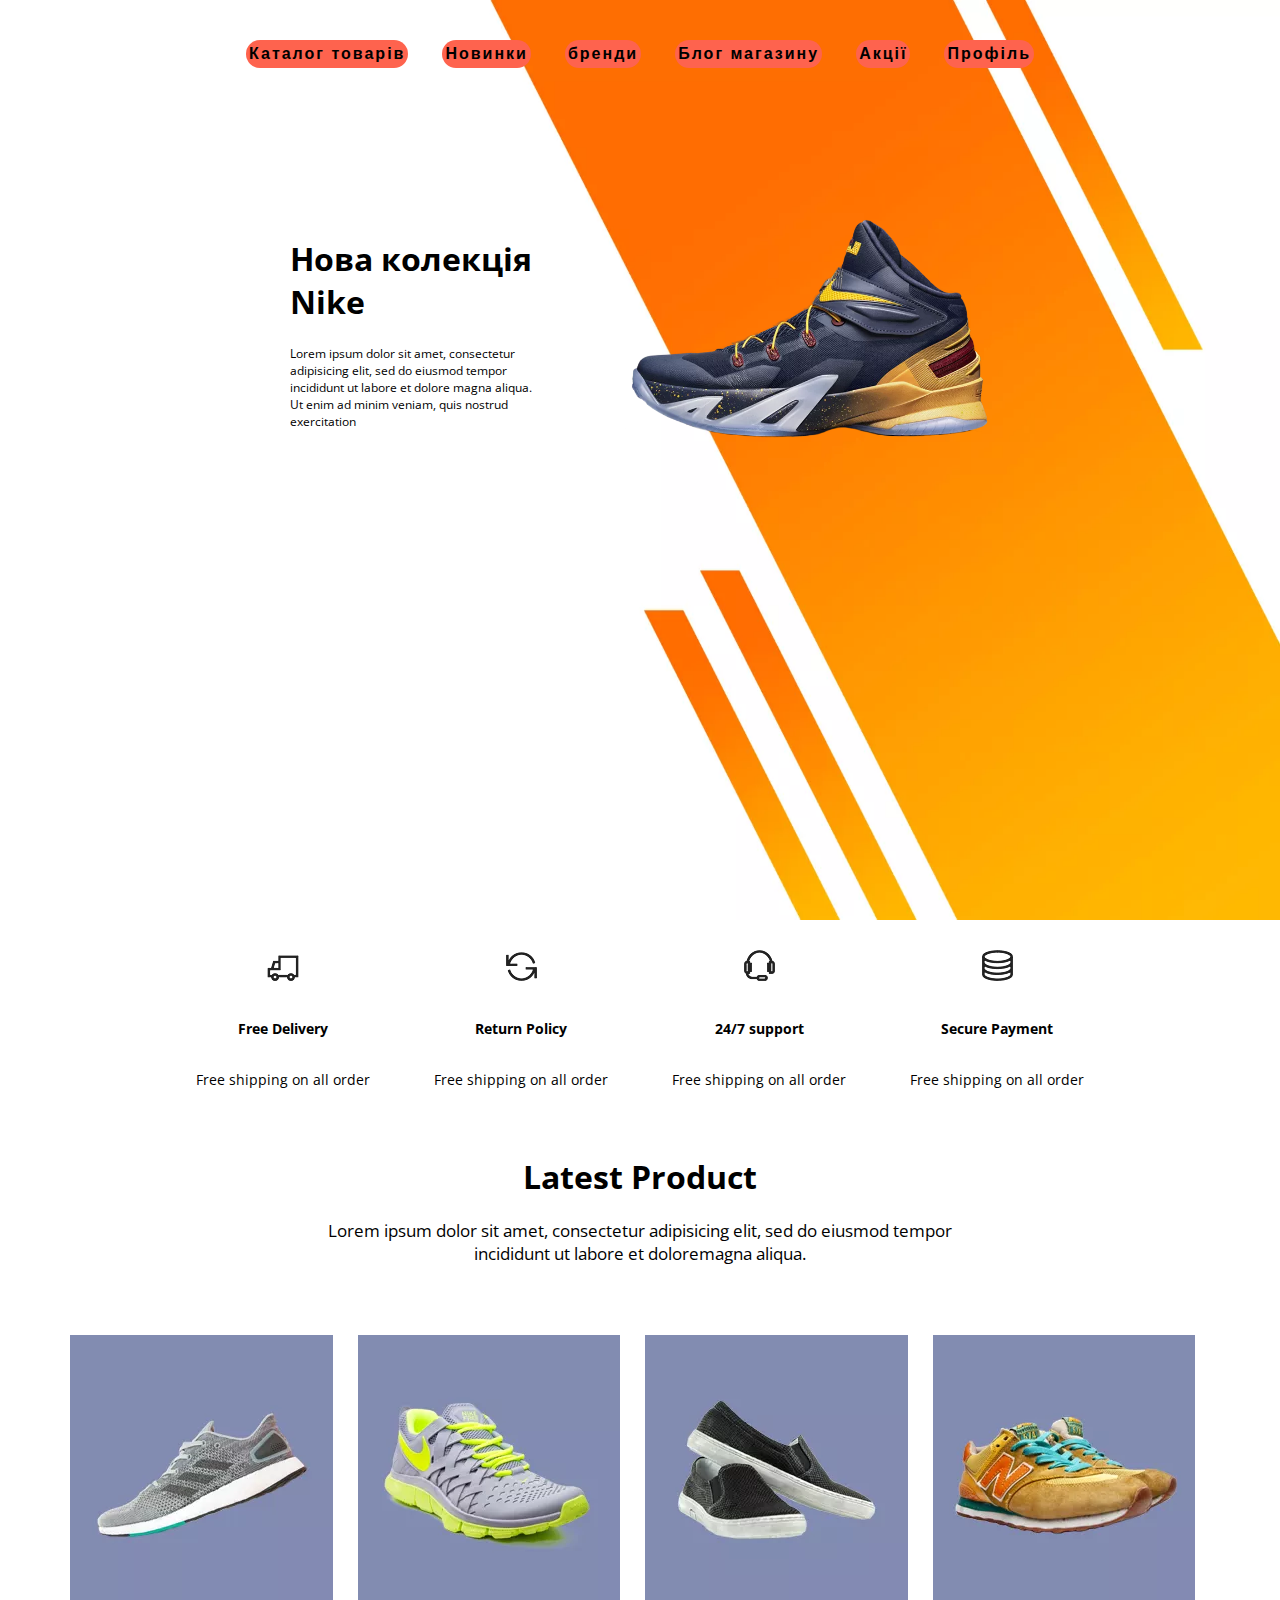
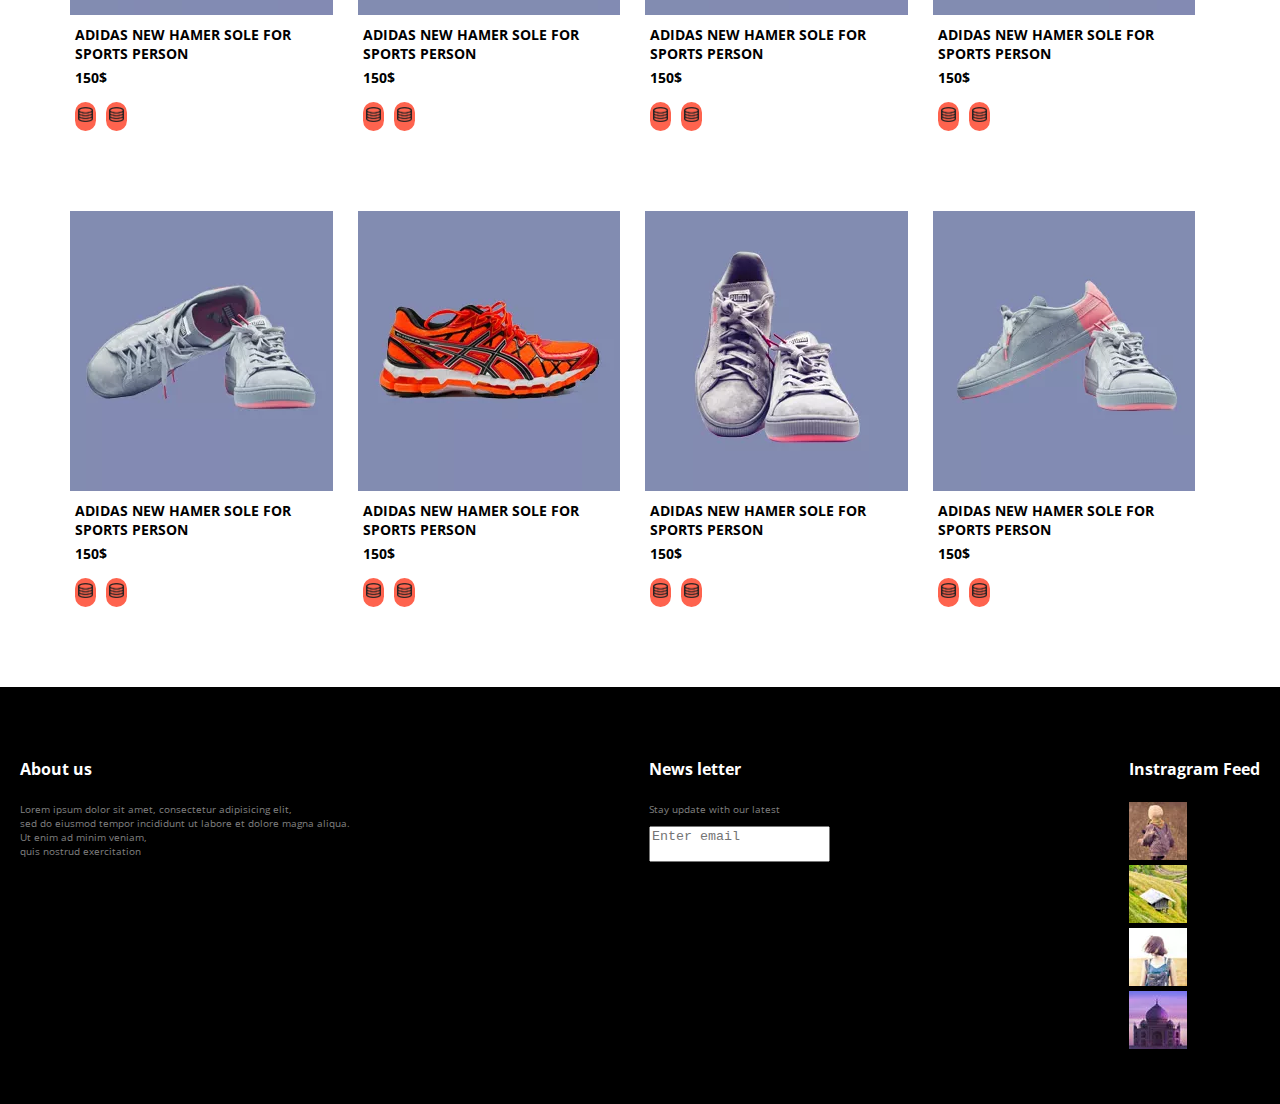
<file: kursova.html>
<!Doctype html>
<html>
<head>
<link rel="preconnect" href="https://fonts.googleapis.com">
<link rel="preconnect" href="https://fonts.gstatic.com" crossorigin>
<link href="https://fonts.googleapis.com/css2?family=Open+Sans:ital,wght@0,300;0,400;0,500;0,600;0,700;0,800;1,300;1,400;1,500;1,600;1,700;1,800&display=swap" rel="stylesheet">
<link rel="stylesheet" href="stylekursova.css">
</head>
<body>

<header class="hdr">
<ul class="menu" align="center">
	<li align="center" class="li1 drp-hover">
	<a href="" class="glow-button">Каталог товарів</a>
		
	</li>
<li class="li1"><a href=""  class="glow-button">Новинки</a></li>
<li class="li1"><a href=""  class="glow-button">бренди</a></li>
<li class="li1"><a href=""  class="glow-button">Блог магазину</a></li>
<li class="li1"><a href=""  class="glow-button">Акції</a></li>
<li class="li1"><a href=""  class="glow-button">Профіль</a></li>
</ul>

<div class="back-header">
	<img src="banner-bg.jpg.webp">
</div>
<div class="content-header">
	<div class="content-header_text">
	<h1>Нова колекція Nike</h1>
		<p>Lorem ipsum dolor sit amet, consectetur adipisicing elit, sed do eiusmod tempor incididunt ut labore et dolore magna aliqua.
		Ut enim ad minim veniam, quis nostrud exercitation</p>
	</div>
	<div class="content-header_image">
		<img src="banner-img.png.webp">
	</div>
</div>
</header>
<section>
<div align="center" class="one">
  <div class="d1">
  <img  src="f-icon1.png.webp">
  <h6>Free Delivery</h6>
  <p class="piha">Free shipping on all order</p>
  </div>
  <div class="d2">
  <img  src="f-icon2.png.webp">
  <h6>Return Policy</h6>
  <p class="piha">Free shipping on all order</p>
  </div>
  <div class="d3">
  <img  src="f-icon3.png.webp">
  <h6>24/7 support</h6>
  <p class="piha">Free shipping on all order</p>
  </div>
  <div class="d4">
  <img  src="f-icon4.png.webp">
  <h6>Secure Payment</h6>
  <p class="piha">Free shipping on all order</p>
  </div>
</div>
</section>
<section>
	<h1 align="center">Latest Product</h1>
	<p class="kartopel" align="center">Lorem ipsum dolor sit amet, consectetur adipisicing elit, sed do eiusmod tempor<br> incididunt ut labore et
	doloremagna aliqua.</p>

	<div class="dsh">
		<div class="kkl">
			<img src="p1.jpg">
			<h6 class="st">ADIDAS NEW HAMER SOLE FOR SPORTS PERSON</h6><h6 class="st">150$</h6><a href="" class="glow-button"><img class="ksh" src="f-icon4.png.webp"><a href="" class="glow-button"><img class="ksh" src="f-icon4.png.webp"></a></a>
		</div>
		<div class="kkl"><img src="p2.jpg"><h6 class="st">ADIDAS NEW HAMER SOLE FOR SPORTS PERSON</h6><h6 class="st">150$</h6><a href="" class="glow-button"><img class="ksh" src="f-icon4.png.webp"></a><a href="" class="glow-button"><img class="ksh" src="f-icon4.png.webp"></a></div>
		<div class="kkl"><img src="p3.jpg"><h6 class="st">ADIDAS NEW HAMER SOLE FOR SPORTS PERSON</h6><h6 class="st">150$</h6><a href="" class="glow-button"><img class="ksh" src="f-icon4.png.webp"><a href="" class="glow-button"><img class="ksh" src="f-icon4.png.webp"></a></a></div>
		<div class="kkl"><img src="p4.jpg"><h6 class="st">ADIDAS NEW HAMER SOLE FOR SPORTS PERSON</h6><h6 class="st">150$</h6><a href="" class="glow-button"><img class="ksh" src="f-icon4.png.webp"><a href="" class="glow-button"><img class="ksh" src="f-icon4.png.webp"></a></a></div>
	</div>
</section>
<div class="dsh">
		<div class="kkl"><img src="p5.jpg"><h6 class="st">ADIDAS NEW HAMER SOLE FOR SPORTS PERSON</h6><h6 class="st">150$</h6><a href="" class="glow-button"><img class="ksh" src="f-icon4.png.webp"><a href="" class="glow-button"><img class="ksh" src="f-icon4.png.webp"></a></a></div>
		<div class="kkl"><img src="p6.jpg"><h6 class="st">ADIDAS NEW HAMER SOLE FOR SPORTS PERSON</h6><h6 class="st">150$</h6><a href="" class="glow-button"><img class="ksh" src="f-icon4.png.webp"><a href="" class="glow-button"><img class="ksh" src="f-icon4.png.webp"></a></a></div>
		<div class="kkl"><img src="p7.jpg"><h6 class="st">ADIDAS NEW HAMER SOLE FOR SPORTS PERSON</h6><h6 class="st">150$</h6><a href="" class="glow-button"><img class="ksh" src="f-icon4.png.webp"><a href="" class="glow-button"><img class="ksh" src="f-icon4.png.webp"></a></a></div>
		<div class="kkl"><img src="p8.jpg"><h6 class="st">ADIDAS NEW HAMER SOLE FOR SPORTS PERSON</h6><h6 class="st">150$</h6><a href="" class="glow-button"><img class="ksh" src="f-icon4.png.webp"><a href="" class="glow-button"><img class="ksh" src="f-icon4.png.webp"></a></a></div>
		</div>
		<footer>
			<div class="fcon">
				<h4 class="ftext">About us</h4>
			<p class="fptext">Lorem ipsum dolor sit amet, consectetur adipisicing elit,<br> sed do eiusmod tempor incididunt ut labore et dolore magna aliqua.<br>
		Ut enim ad minim veniam,<br> quis nostrud exercitation</p>
			</div>
			<div class="fcon">
				<h4 class="ftext">News letter</h4>
			<p class="fptext">Stay update with our latest</p>
			<textarea placeholder="Enter email"></textarea>
			</div>
			
			<div class="fcon">
				<h4 class="ftext">Instragram Feed</h4>
				<div class="instcon">
				<img class="instimg" src="i1.jpg">
				</div>
				<div class="instcon">
				<img class="instimg" src="i2.jpg">
				</div>
				<div class="fcon">
				<div class="instcon">
				<img class="instimg" src="i3.jpg">
				</div>
				<div class="instcon">
				<img class="instimg" src="i4.jpg">
				</div>
				</div>
			</div>
		</footer>
</body>
</html>
</file>
<file: stylekursova.css>
body {
	 margin: 0;
	 font-family: 'Open Sans', sans-serif;
}

ul {
	 margin: 0;
}

.menu{
	list-style:none;
	margin:0;
	padding-left:0;
}
.li1{
	position: relative;
	display:inline-block;
	padding:10px;	
}
.drop-li:{
	background-color:black;
}
a{
	text-decoraion:none;
	padding:10px 20px;
	color:black;
	
}
.dropdown{
	display:inline-block;
}
.dropdown-content{
	display:none;
	position:absolute;
	top: 30px;
	left: 0px;
	right:10px;
	width:100px;
}
.drp-hover:hover .dropdown-content {
	display: block;
}
.drop-li {
	
	background-color:#FDA371;
color:#DB6B88;
	}
.drop-li a{
	
	text-decoration:none;
	
	
	}
.hdr{
	position: relative;
	min-height: 100vh;
	padding-top: 20px;
}
.back-header {
	position: absolute;
	top: 0;
	right: 0;
	left: 0;
	bottom: 0;
	z-index: -1;
}

.back-header > img {
	width: 100%;
	height: 100%;
}
.content-header{
display: flex;
align-items: center;
justify-content: space-between;
max-width: 700px;
margin: 0 auto;
padding-top:10%;
}
.content-header_image {
	max-width: 100%;
	display: flex;
	justify-content: flex-end;
}
.content-header_image > img {
	width: 80%;
	
}
.content-header_text {
	width: 50%;
}
.content-header_text > p{
	font-size:12px;
}
.d1,.d2,.d3,.d4{
	display:inline-block;
	margin:30px;
}
.one{
	background-color:white;
}
h6{
	font-size: 14px;
}
.piha{
	font-size: 14px;
}
.kartopel{
	font-size:17px
}
.dsh{
	display: flex;
	gap: 10px;
}
.dsh div{
	width: 100%;
}
.dsh div img {
	max-width: 100%;
}
.dsh{
	margin:70px;
}
.st{
	margin:5px;
}
.glow-button {
  text-decoration: none;
  display: inline-block;
  padding: 5px 3px;
  margin: 10px 5px;
  border-radius: 10px;
  box-shadow: 0 0 40px 40px #FE634E inset, 0 0 0 0 #FE634E;
  font-family: 'Montserrat', sans-serif;
  font-weight: bold;
  letter-spacing: 2px;
  color: black;
  transition: .15s ease-in-out;
  border-radius:600px;
}
.glow-button:hover {
  box-shadow: 0 0 10px 0 #BC0022 inset, 0 0 10px 4px #BC0022;
}
.ksh{
	width:15px;
}
.ftext{
	color:white;
	
}
footer{
	display: flex;
	justify-content: space-between;
	background-color:black;
	padding:50px 20px;
}
.fptext{
	color:grey;
font-size:10px;	
}
.fcon .ftext{
	display:flex;
}
.instcon .instimg .fcon{
	display:block;
}
textarea{
	resize: none;
}
@media screen and (max-width:700px){
	.dsh {
		display: block;
	}
}
</file>
